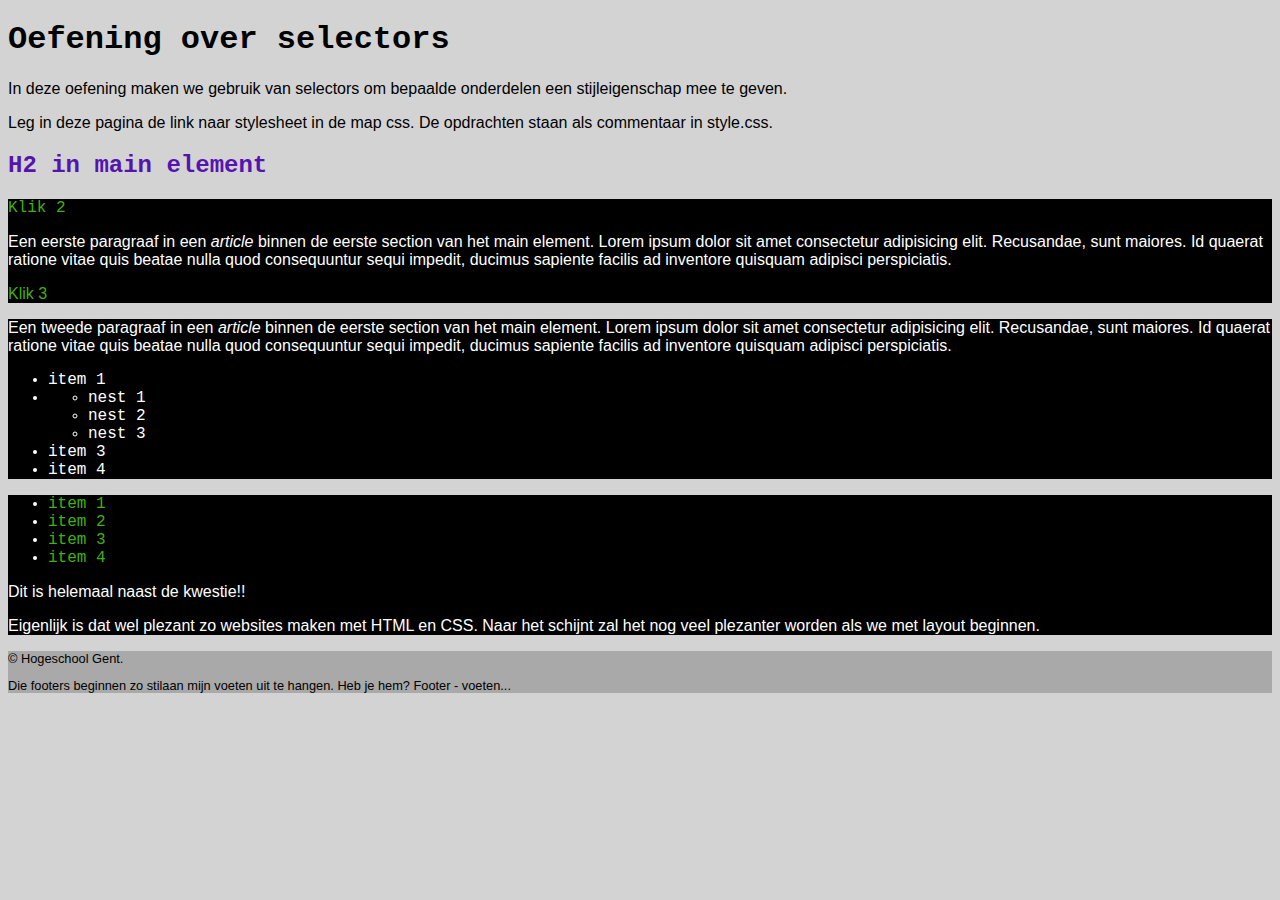
<file: oefening01-type-selectors/index.html>
<!DOCTYPE html>
<html lang="nl">

<head>
    <meta charset="UTF-8">
    <meta name="viewport" content="width=device-width, initial-scale=1.0">
    <title>Selectors</title>
    <link rel="stylesheet" href="css/style.css" />
</head>

<body>
    <header>
        <h1>Oefening over selectors</h1>
        <p>In deze oefening maken we gebruik van selectors om bepaalde onderdelen een stijleigenschap mee te geven.
        </p>
        <p>Leg in deze pagina de link naar stylesheet in de map css. De opdrachten staan als commentaar in style.css.
        </p>
    </header>
    <main>
        <h2>H2 in main element</h2>
        <section>
            <article>
                <a href="#">Klik 2</a>
                <p>Een eerste paragraaf in een <em>article</em> binnen de eerste section van het main element. Lorem
                    ipsum dolor sit amet consectetur adipisicing elit. Recusandae, sunt maiores. Id quaerat ratione
                    vitae quis beatae nulla quod consequuntur sequi impedit, ducimus sapiente facilis ad inventore
                    quisquam adipisci perspiciatis.</p>
                <p><a href="#">Klik 3</a></p>
            </article>
            <article>
                <p>Een tweede paragraaf in een <em>article</em> binnen de eerste section van het main element. Lorem
                    ipsum dolor sit amet consectetur adipisicing elit. Recusandae, sunt maiores. Id quaerat ratione
                    vitae quis beatae nulla quod consequuntur sequi impedit, ducimus sapiente facilis ad inventore
                    quisquam adipisci perspiciatis.
                </p>
                <ul>
                    <li>item 1</li>
                    <li>
                        <ul>
                            <li>nest 1</li>
                            <li>nest 2</li>
                            <li>nest 3</li>
                        </ul>
                    </li>
                    <li>item 3</li>
                    <li>item 4</li>
                </ul>
            </article>
        </section>
        <aside>
            <ul>
                <li><a href="#">item 1</a></li>
                <li><a href="#">item 2</a></li>
                <li><a href="#">item 3</a></li>
                <li><a href="#">item 4</a></li>
            </ul>
            <p>Dit is helemaal naast de kwestie!!</p>
            <p>Eigenlijk is dat wel plezant zo websites maken met HTML en CSS. Naar het schijnt zal het nog veel
                plezanter worden als we met layout beginnen. </p>
        </aside>
    </main>
    <footer>
        <p>&copy; Hogeschool Gent.</p>
        <p>Die footers beginnen zo stilaan mijn voeten uit te hangen. Heb je hem? Footer - voeten...</p>
    </footer>
</body>

</html>
</file>
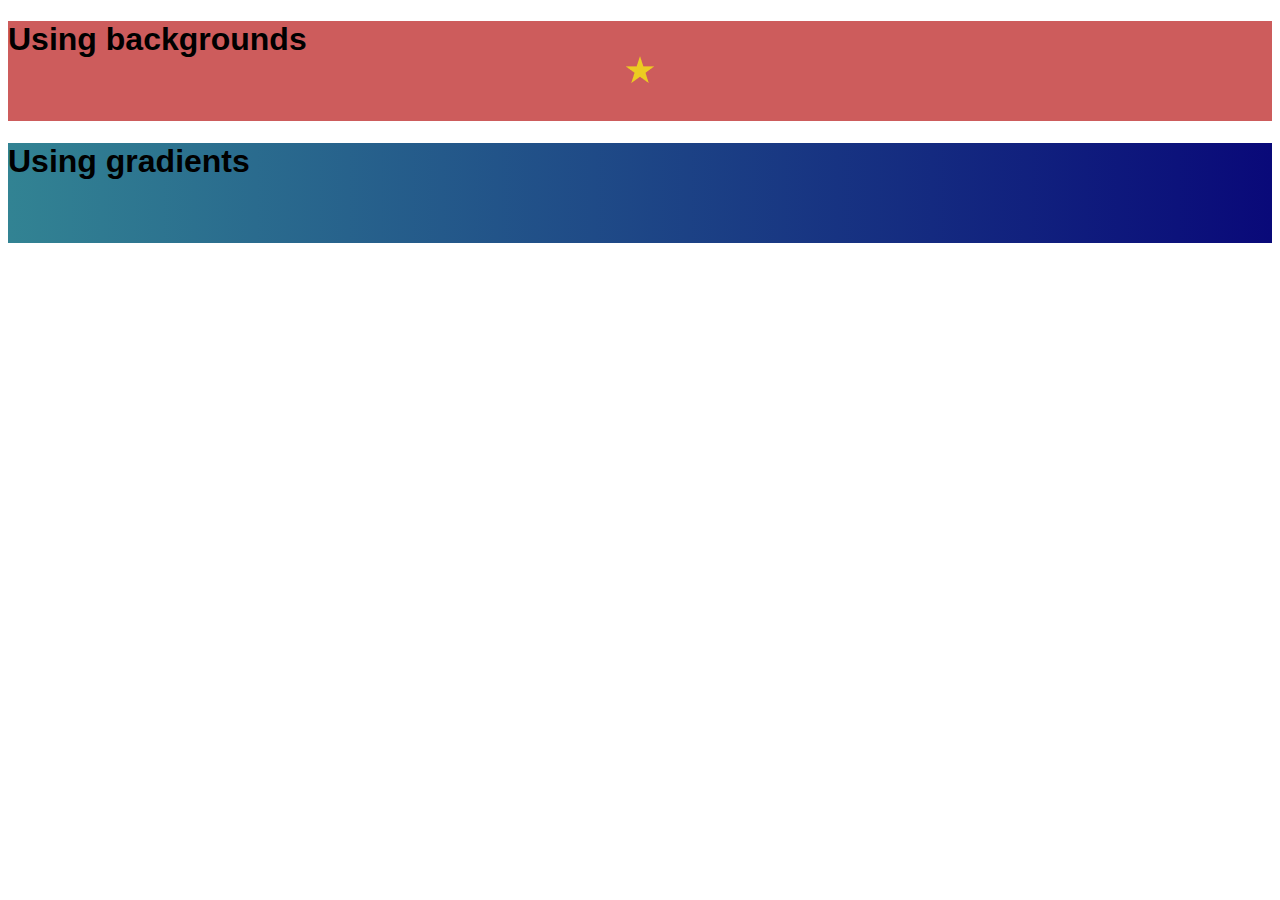
<file: oefening02-backgrounds-id-selectors/index.html>
<!DOCTYPE html>
<html lang="en">
  <head>
    <meta charset="UTF-8" />
    <meta name="viewport" content="width=device-width, initial-scale=1.0" />
    <title>Backgrounds</title>
    <link rel="stylesheet" href="css/style.css" />
  </head>
  <body>
    <div id="box-with-star">
      <h1>Using backgrounds</h1>
    </div>
    <div id="box-with-gradient">
      <h1>Using gradients</h1>
    </div>
  </body>
</html>
</file>
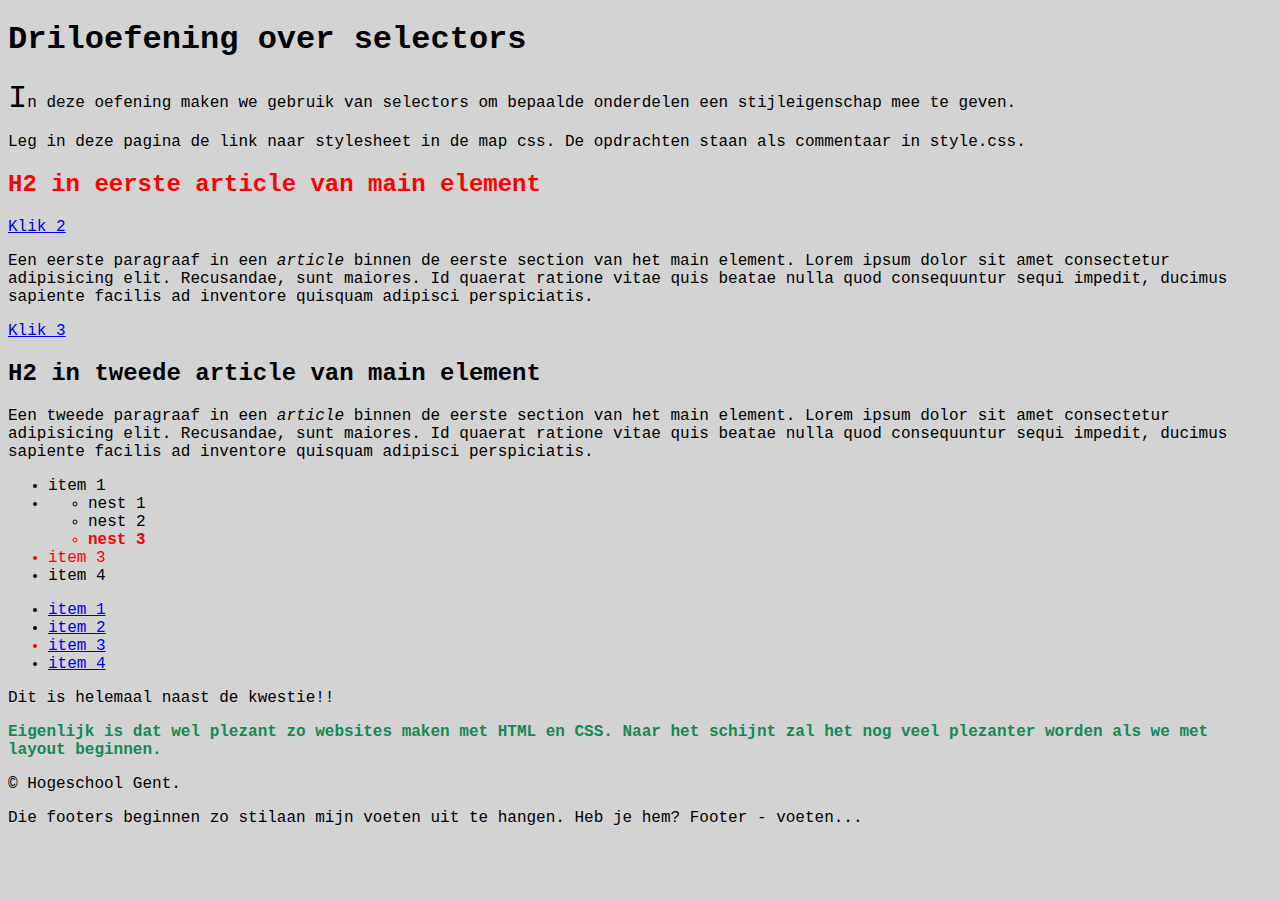
<file: oefening03-classs-selectors/index.html>
<!DOCTYPE html>
<html lang="nl">

<head>
    <meta charset="UTF-8">
    <meta name="viewport" content="width=device-width, initial-scale=1.0">
    <title>Selectors</title>
    <link rel="stylesheet" href="css/style.css" />
</head>

<body>
    <header>
        <h1>Driloefening over selectors</h1>
        <p><span class="groot">I</span>n deze oefening maken we gebruik van selectors om bepaalde onderdelen een stijleigenschap mee te geven.
        </p>
        <p>Leg in deze pagina de link naar stylesheet in de map css. De opdrachten staan als commentaar in style.css.
        </p>
    </header>
    <main>        
        <section>            
            <article>
                <h2 class="rood">H2 in eerste article van main element</h2>
                <a href="#">Klik 2</a>
                <p>Een eerste paragraaf in een <em>article</em> binnen de eerste section van het main element. Lorem
                    ipsum dolor sit amet consectetur adipisicing elit. Recusandae, sunt maiores. Id quaerat ratione
                    vitae quis beatae nulla quod consequuntur sequi impedit, ducimus sapiente facilis ad inventore
                    quisquam adipisci perspiciatis.</p>
                <p><a href="#">Klik 3</a></p>
            </article>
            <article>
                <h2>H2 in tweede article van main element</h2>
                <p>Een tweede paragraaf in een <em>article</em> binnen de eerste section van het main element. Lorem
                    ipsum dolor sit amet consectetur adipisicing elit. Recusandae, sunt maiores. Id quaerat ratione
                    vitae quis beatae nulla quod consequuntur sequi impedit, ducimus sapiente facilis ad inventore
                    quisquam adipisci perspiciatis.
                </p>
                <ul>
                    <li>item 1</li>
                    <li>
                        <ul>
                            <li>nest 1</li>
                            <li>nest 2</li>
                            <li class="rood vet">nest 3</li>
                        </ul>
                    </li>
                    <li  class="rood">item 3</li>
                    <li>item 4</li>
                </ul>
            </article>
        </section>
        <aside>
            <ul>
                <li><a href="#">item 1</a></li>
                <li><a href="#">item 2</a></li>
                <li class="rood"><a href="#">item 3</a></li>
                <li><a href="#">item 4</a></li>
            </ul>
            <p>Dit is helemaal naast de kwestie!!</p>
            <p class="groen">Eigenlijk is dat wel plezant zo websites maken met HTML en CSS. Naar het schijnt zal het
                nog veel
                plezanter worden als we met layout beginnen. </p>
        </aside>
    </main>
    <footer>
        <p>&copy; Hogeschool Gent.</p>
        <p>Die footers beginnen zo stilaan mijn voeten uit te hangen. Heb je hem? Footer - voeten...</p>
    </footer>
</body>

</html>
</file>
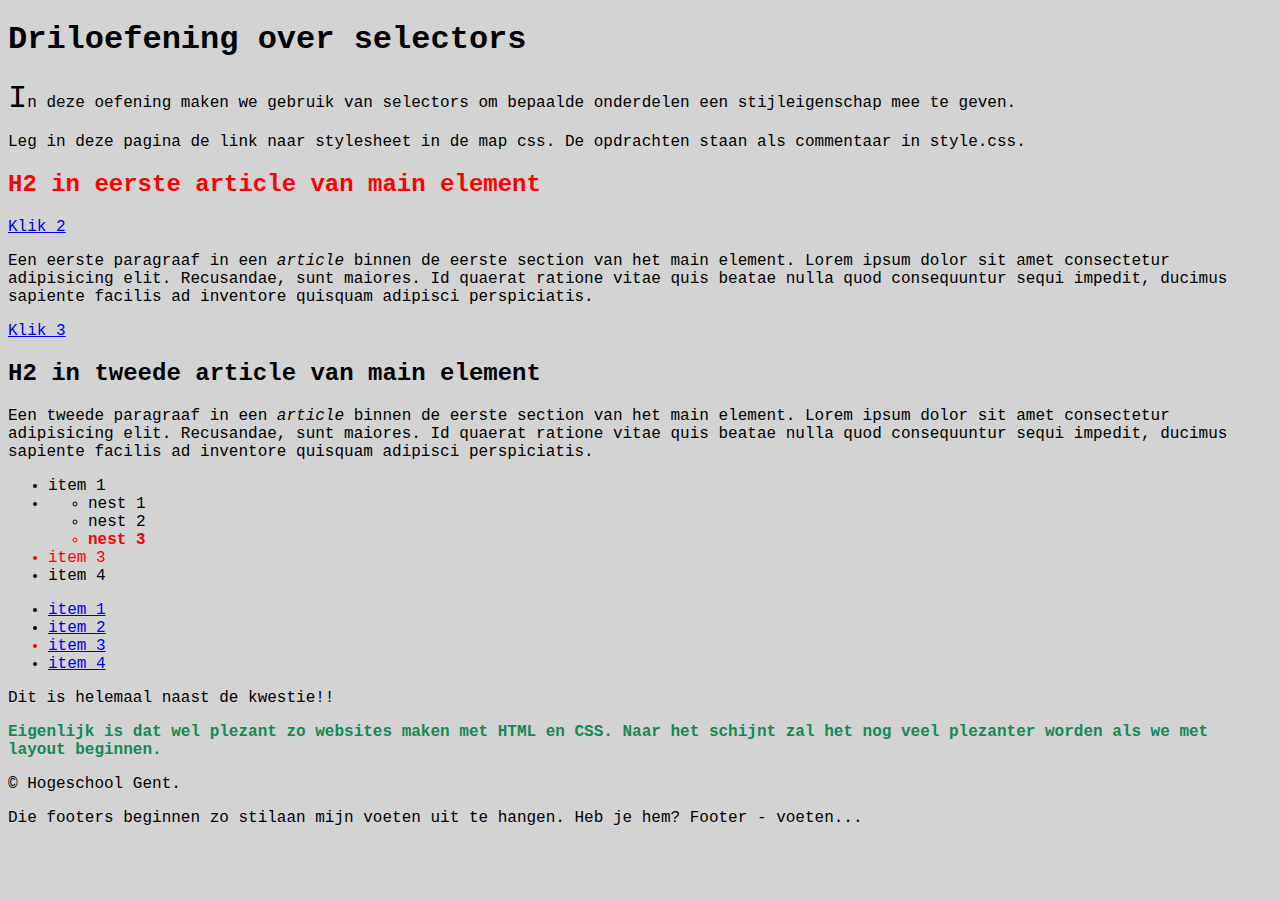
<file: oefening04-descendant-combinator_pseudo-classes_pseudo-elements/index.html>
<!DOCTYPE html>
<html lang="nl">

<head>
    <meta charset="UTF-8">
    <meta name="viewport" content="width=device-width, initial-scale=1.0">
    <meta http-equiv="X-UA-Compatible" content="ie=edge">
    <title>Selectors</title>
    <link rel="stylesheet" href="css/style.css" />
</head>

<body>
    <header>
        <h1>Driloefening over selectors</h1>
        <p>In deze oefening maken we gebruik van selectors om bepaalde onderdelen een stijleigenschap mee te geven.
        </p>
        <p>Leg in deze pagina de link naar stylesheet in de map css. De opdrachten staan als commentaar in style.css.
        </p>
    </header>
    <main>        
        <section>
            <article>
                <h2>H2 in eerste article van main element</h2>
                <a href="#">Klik 2</a>
                <p>Een eerste paragraaf in een <em>article</em> binnen de eerste section van het main element. Lorem
                    ipsum dolor sit amet consectetur adipisicing elit. Recusandae, sunt maiores. Id quaerat ratione
                    vitae quis beatae nulla quod consequuntur sequi impedit, ducimus sapiente facilis ad inventore
                    quisquam adipisci perspiciatis.</p>
                <p><a href="#">Klik 3</a></p>
            </article>
            <article>
                <h2>H2 in tweede article van main element</h2>
                <p>Een tweede paragraaf in een <em>article</em> binnen de eerste section van het main element. Lorem
                    ipsum dolor sit amet consectetur adipisicing elit. Recusandae, sunt maiores. Id quaerat ratione
                    vitae quis beatae nulla quod consequuntur sequi impedit, ducimus sapiente facilis ad inventore
                    quisquam adipisci perspiciatis.
                </p>
                <ul>
                    <li>item 1</li>
                    <li>
                        <ul>
                            <li>nest 1</li>
                            <li>nest 2</li>
                            <li>nest 3</li>
                        </ul>
                    </li>
                    <li>item 3</li>
                    <li>item 4</li>
                </ul>
            </article>
        </section>
        <aside>
            <ul>
                <li><a href="#">item 1</a></li>
                <li><a href="#">item 2</a></li>
                <li><a href="#">item 3</a></li>
                <li><a href="#">item 4</a></li>
            </ul>
            <p>Dit is helemaal naast de kwestie!!</p>
            <p>Eigenlijk is dat wel plezant zo websites maken met HTML en CSS. Naar het schijnt zal het
                nog veel
                plezanter worden als we met layout beginnen. </p>
        </aside>
    </main>
    <footer>
        <p>&copy; Hogeschool Gent.</p>
        <p>Die footers beginnen zo stilaan mijn voeten uit te hangen. Heb je hem? Footer - voeten...</p>
    </footer>
</body>

</html>
</file>
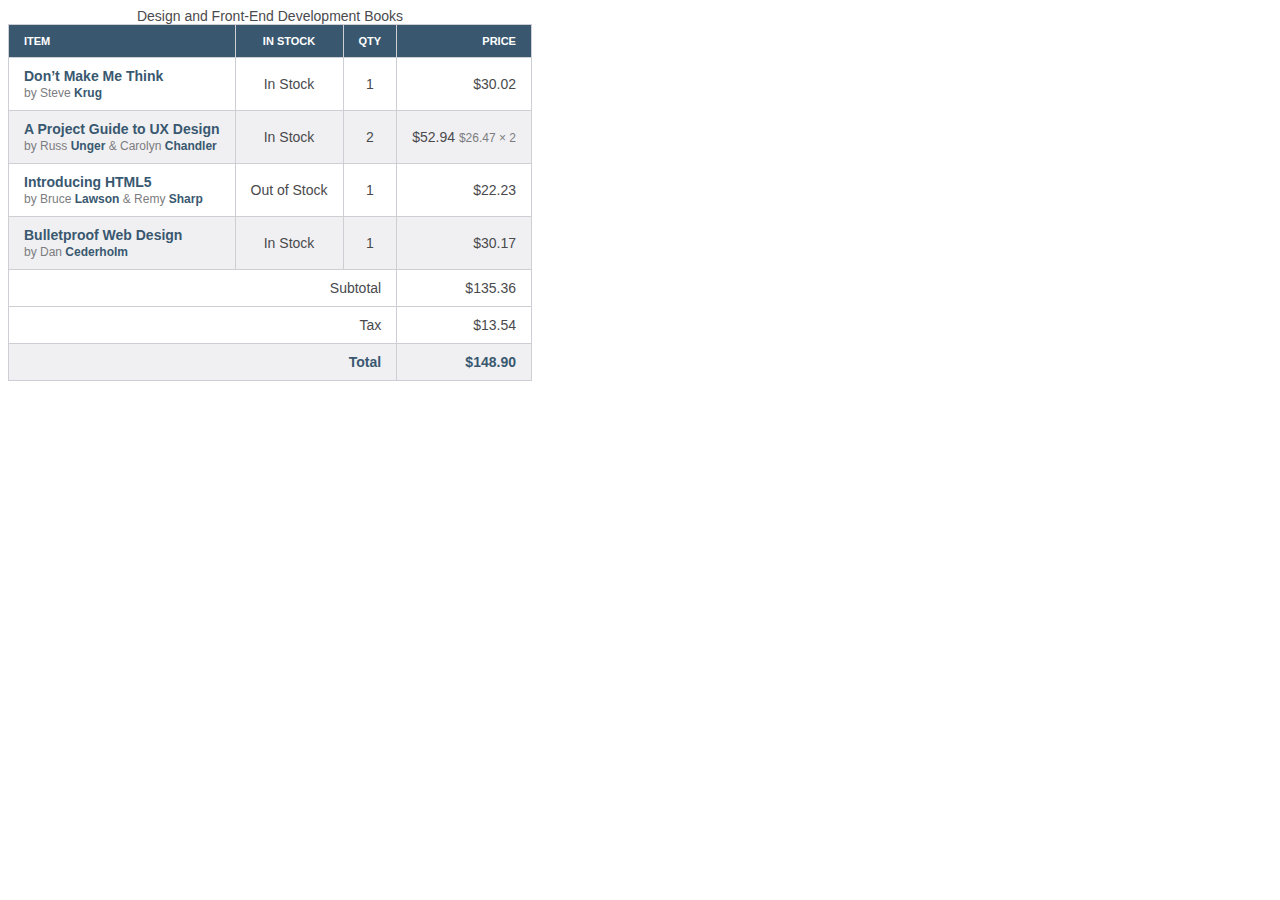
<file: oefening06-tabelopmaak/index.html>
<!doctype html>
<html lang="en">

<head>
    <meta charset="UTF-8">
    <title>Design and Front-End Development Books</title>
    <link href="css/style.css" type="text/css" rel="stylesheet" />
</head>

<body>
    <table>
        <caption>Design and Front-End Development Books</caption>
        <thead>
            <tr>
                <th scope="col">Item</th>
                <th scope="col">In stock</th>
                <th scope="col">Qty</th>
                <th scope="col">Price</th>
            </tr>
        </thead>
        <tbody>
            <tr>
                <td>
                    <strong>Don&#8217;t Make Me Think</strong>
                    <br>
                    <span>by Steve <strong>Krug</strong></span>
                </td>
                <td>In Stock</td>
                <td>1</td>
                <td>$30.02</td>
            </tr>
            <tr>
                <td>
                    <strong>A Project Guide to UX Design</strong>
                    <br>
                    <span>by Russ <strong>Unger</strong> &#38; Carolyn <strong>Chandler</strong></span>
                </td>
                <td>In Stock</td>
                <td>2</td>
                <td>$52.94 <span>$26.47 &#215; 2</span></td>
            </tr>
            <tr>
                <td>
                    <strong>Introducing HTML5</strong>
                    <br>
                    <span>by Bruce <strong>Lawson</strong> &#38; Remy <strong>Sharp</strong></span>
                </td>
                <td>Out of Stock</td>
                <td>1</td>
                <td>$22.23</td>
            </tr>
            <tr>
                <td>
                    <strong>Bulletproof Web Design</strong>
                    <br>
                    <span>by Dan <strong>Cederholm</strong></span>
                </td>
                <td>In Stock</td>
                <td>1</td>
                <td>$30.17</td>
            </tr>
        </tbody>
        <tfoot>
            <tr>
                <td colspan="3">Subtotal</td>
                <td>$135.36</td>
            </tr>
            <tr>
                <td colspan="3">Tax</td>
                <td>$13.54</td>
            </tr>
            <tr>
                <td colspan="3">Total</td>
                <td>$148.90</td>
            </tr>
        </tfoot>
    </table>
    <section>
</body>

</html>
</file>
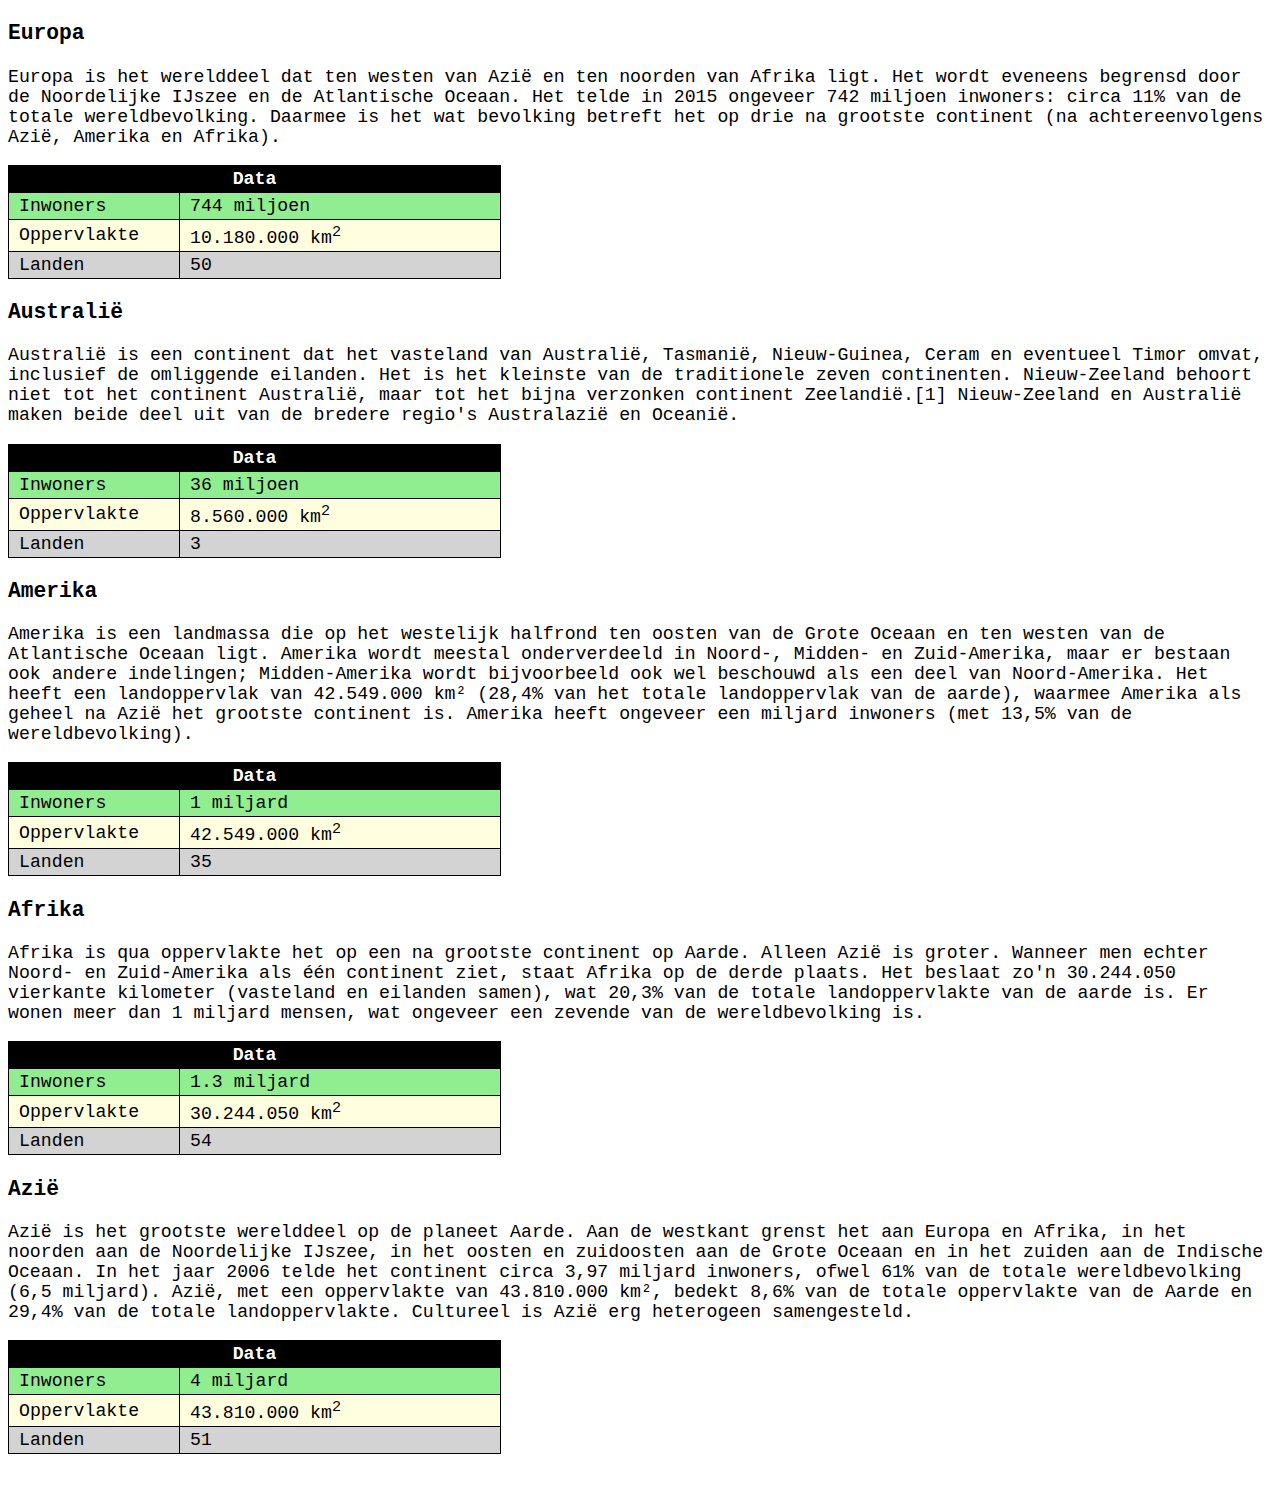
<file: oefening07-tabelopmaak/index.html>
<!DOCTYPE html>
<html lang="nl">

<head>
    <meta charset="UTF-8">
    <meta name="viewport" content="width=device-width, initial-scale=1.0">
    <meta http-equiv="X-UA-Compatible" content="ie=edge">
    <title>Tabellen</title>
    <link rel="stylesheet" href="css/style.css" />
</head>

<body>
    <main>
        <section>
            <h3>Europa</h3>
            <p>Europa is het werelddeel dat ten westen van Azië en ten noorden van Afrika ligt. Het wordt eveneens
                begrensd door de Noordelijke IJszee en de Atlantische Oceaan. Het telde in 2015 ongeveer 742 miljoen
                inwoners: circa 11% van de totale wereldbevolking. Daarmee is het wat bevolking betreft het op drie na
                grootste continent (na achtereenvolgens Azië, Amerika en Afrika).
            </p>
            <table>
                <tr><th colspan="2">Data</th></tr>
                <tr>
                    <td>Inwoners</td>
                    <td>744 miljoen</td>
                </tr>
                <tr>
                    <td>Oppervlakte</td>
                    <td>10.180.000 km<sup>2</sup></td>
                </tr>
                <tr>
                    <td>Landen</td>
                    <td>50</td>
                </tr>
            </table>
        </section>
        <section>
            <h3>Australië</h3>
            <p>Australië is een continent dat het vasteland van Australië, Tasmanië, Nieuw-Guinea, Ceram en eventueel
                Timor omvat, inclusief de omliggende eilanden. Het is het kleinste van de traditionele zeven
                continenten. Nieuw-Zeeland behoort niet tot het continent Australië, maar tot het bijna verzonken
                continent Zeelandië.[1] Nieuw-Zeeland en Australië maken beide deel uit van de bredere regio's
                Australazië en Oceanië.</p>
                <table>
                        <tr><th colspan="2">Data</th></tr>
                        <tr>
                            <td>Inwoners</td>
                            <td>36 miljoen</td>
                        </tr>
                        <tr>
                            <td>Oppervlakte</td>
                            <td>8.560.000 km<sup>2</sup></td>
                        </tr>
                        <tr>
                            <td>Landen</td>
                            <td>3</td>
                        </tr>
                    </table>
        </section>
        <section>
            <h3>Amerika</h3>
            <p>Amerika is een landmassa die op het westelijk halfrond ten oosten van de Grote Oceaan en ten westen van
                de Atlantische Oceaan ligt. Amerika wordt meestal onderverdeeld in Noord-, Midden- en Zuid-Amerika, maar
                er bestaan ook andere indelingen; Midden-Amerika wordt bijvoorbeeld ook wel beschouwd als een deel van
                Noord-Amerika. Het heeft een landoppervlak van 42.549.000 km² (28,4% van het totale landoppervlak van de
                aarde), waarmee Amerika als geheel na Azië het grootste continent is. Amerika heeft ongeveer een miljard
                inwoners (met 13,5% van de wereldbevolking).</p>
                <table>
                        <tr><th colspan="2">Data</th></tr>
                        <tr>
                            <td>Inwoners</td>
                            <td>1 miljard</td>
                        </tr>
                        <tr>
                            <td>Oppervlakte</td>
                            <td>42.549.000 km<sup>2</sup></td>
                        </tr>
                        <tr>
                            <td>Landen</td>
                            <td>35</td>
                        </tr>
                    </table>
        </section>
        <section>
            <h3>Afrika</h3>
            <p>Afrika is qua oppervlakte het op een na grootste continent op Aarde. Alleen Azië is groter. Wanneer men
                echter Noord- en Zuid-Amerika als één continent ziet, staat Afrika op de derde plaats. Het beslaat zo'n
                30.244.050 vierkante kilometer (vasteland en eilanden samen), wat 20,3% van de totale landoppervlakte
                van de aarde is. Er wonen meer dan 1 miljard mensen, wat ongeveer een zevende van de wereldbevolking is.
            </p>
            <table>
                    <tr><th colspan="2">Data</th></tr>
                    <tr>
                        <td>Inwoners</td>
                        <td>1.3 miljard</td>
                    </tr>
                    <tr>
                        <td>Oppervlakte</td>
                        <td>30.244.050 km<sup>2</sup></td>
                    </tr>
                    <tr>
                        <td>Landen</td>
                        <td>54</td>
                    </tr>
                </table>
        </section>
        <section>
            <h3>Azië</h3>
            <p>Azië is het grootste werelddeel op de planeet Aarde. Aan de westkant grenst het aan Europa en Afrika, in
                het noorden aan de Noordelijke IJszee, in het oosten en zuidoosten aan de Grote Oceaan en in het zuiden
                aan de Indische Oceaan. In het jaar 2006 telde het continent circa 3,97 miljard inwoners, ofwel 61% van
                de totale wereldbevolking (6,5 miljard). Azië, met een oppervlakte van 43.810.000 km², bedekt 8,6% van
                de totale oppervlakte van de Aarde en 29,4% van de totale landoppervlakte. Cultureel is Azië erg
                heterogeen samengesteld.</p>
                <table>
                        <tr><th colspan="2">Data</th></tr>
                        <tr>
                            <td>Inwoners</td>
                            <td>4 miljard</td>
                        </tr>
                        <tr>
                            <td>Oppervlakte</td>
                            <td>43.810.000 km<sup>2</sup></td>
                        </tr>
                        <tr>
                            <td>Landen</td>
                            <td>51</td>
                        </tr>
                    </table>
        </section>
    </main>
</body>

</html>
</file>
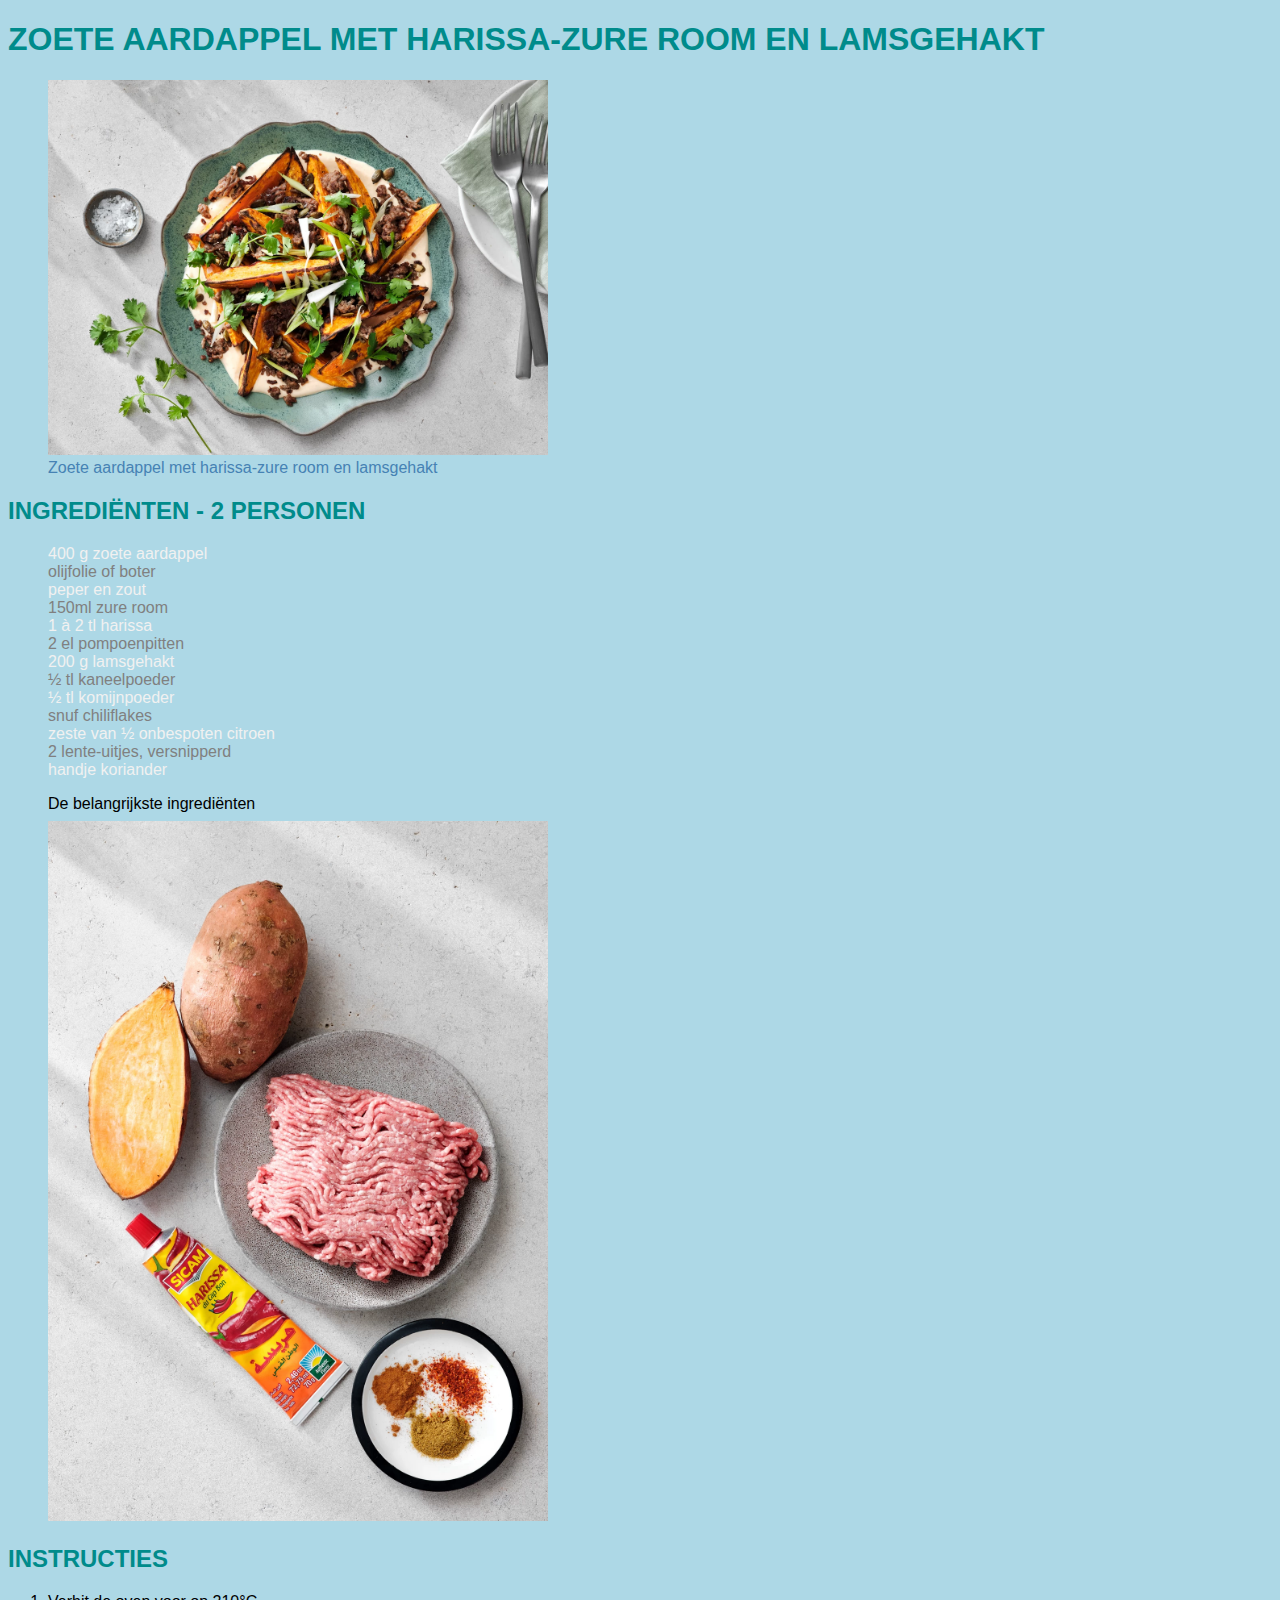
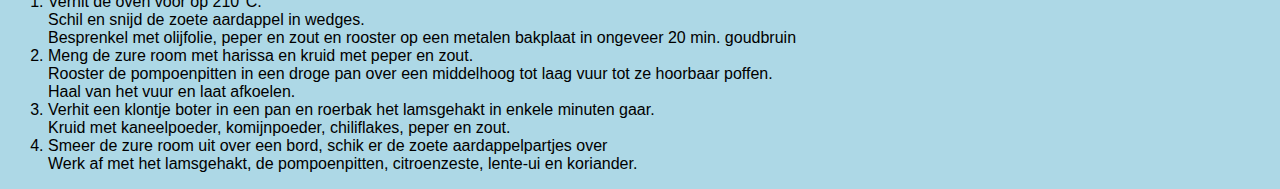
<file: oefening08-Lekkerrrrr/index.html>
<!DOCTYPE html>
<html lang="nl">
  <head>
    <meta charset="UTF-8" />
    <meta name="viewport" content="width=device-width, initial-scale=1.0" />
    <title>Lekkerrrrrr</title>
    <link rel="stylesheet" href="css/main.css">
  </head>
  <body>
      <h1>Zoete aardappel met harissa-zure room en lamsgehakt</h1>
      <figure>
        <img
          src="images/GerechtZoeteAardappel.webp"
          alt="Gerecht zoete aardappel - lamsgehakt"
          width="500"
        />
        <figcaption>
          Zoete aardappel met harissa-zure room en lamsgehakt
        </figcaption>
      </figure>
      <h2>Ingrediënten - 2 personen</h2>
      <ul>
        <li>400 g zoete aardappel</li>
        <li>olijfolie of boter</li>
        <li>peper en zout</li>
        <li>150ml zure room</li>
        <li>1 &agrave; 2 tl harissa</li>
        <li>2 el pompoenpitten</li>
        <li>200 g lamsgehakt</li>
        <li>&frac12; tl kaneelpoeder</li>
        <li>&frac12; tl komijnpoeder</li>
        <li>snuf chiliflakes</li>
        <li>zeste van &frac12; onbespoten citroen</li>
        <li>2 lente-uitjes, versnipperd</li>
        <li>handje koriander</li>
      </ul>
      <figure>        
        <figcaption>De belangrijkste ingrediënten</figcaption>
        <img src="images/ingredienten.webp" alt="Ingrediënten" width="500" />
      </figure>
      <h2>Instructies</h2>
      <ol>
        <li>
          Verhit de oven voor op 210&deg;C.<br />Schil en snijd de zoete
          aardappel in wedges.<br />
          Besprenkel met olijfolie, peper en zout en rooster op een metalen
          bakplaat in ongeveer 20 min. goudbruin
        </li>
        <li>
          Meng de zure room met ­harissa en kruid met peper en zout.<br />
          Rooster de pompoenpitten in een droge pan over een middelhoog tot laag
          vuur tot ze hoorbaar poffen.<br />
          Haal van het vuur en laat afkoelen.
        </li>
        <li>
          Verhit een klontje boter in een pan en roerbak het lamsgehakt in
          enkele minuten gaar.<br />
          Kruid met kaneel­poeder, komijnpoeder, chiliflakes, peper en zout.
        </li>
        <li>
          Smeer de zure room uit over een bord, schik er de zoete
          aardappelpartjes over<br>Werk af met het lamsgehakt, de pompoenpitten,
          ­citroenzeste, lente-ui en koriander.
        </li>
      </ol>
  </body>
</html>
</file>
<file: oefening01-type-selectors/css/style.css>
/* type selectors - group selectors */

/* Stel het lettertype voor de pagina in op Courier. Kies 
als fallback een gepaste generieke font family.
Zorg ervoor dat de achtergrond van de pagina de kleur lightgray krijgt. */

body {
  font-family: Courier, monospace;
  background-color: lightgray;
}

/* Alle heading2 krijgen de volgende tekstkleur #5614af */
h2 {
  color: #5614af;
}

/* Alle paragrafen hebben het lettertype: Comic Sans MS met als fallback sans-serif */
p {
  font-family: 'Comic Sans Ms', sans-serif;
}

/* Alle articles en asides hebben achtergrondkleur zwart en tekstkleur wit*/
article,
aside {
  background-color: black;
  color: white;
}

/* Alle hyperlinks hebben de kleur #43af11 en zijn niet onderlijnd*/
a {
  color: #43af11;
  text-decoration: none;
}

/*De footer heeft een lettergrootte van 0.8em en achtergrondkleur darkgray*/
footer {
  font-size: 0.8em;
  background-color: darkgray;
}
</file>
<file: oefening02-backgrounds-id-selectors/css/style.css>
/* Gebruik voor de webpagina het letttertype Arial Narrow. Als 
dat niet aanwezig is gebruik Helvetica. Sluit of met een 
generieke font family.
 */

body {
  font-family: 'Arial Narrow', Helvetica, sans-serif;
}

/* Alle div's hebben een hoogte (height) van 100 pixels en de 
achtergrondkleur is indianred. */
div {
  height: 100px;
  background-color: indianred;
}

/* Stel de ster (map images) in als achtergrondafbeelding 
voor de eerste div. De ster moet gecentreerd worden. */
#box-with-star {
  background-image: url(../images/star.png);
  background-repeat: no-repeat;
  background-position: center;
}

/* Voeg de onderstaande linear-gradient toe aan de tweede div:
     linear-gradient(90deg, rgba(2, 0, 36, 1) 0%, rgba(50, 131, 147, 1) 0%, rgba(9, 9, 121, 1) 100%); 
*/
#box-with-gradient {
  background-image: linear-gradient(
    90deg,
    rgba(2, 0, 36, 1) 0%,
    rgba(50, 131, 147, 1) 0%,
    rgba(9, 9, 121, 1) 100%
  );
}

/* EXTRA: vervang de linear-gradient door een gradient die je zelf 
gegenereert via https://cssgradient.io/   */
</file>
<file: oefening03-classs-selectors/css/style.css>
body{
    background-color: lightgray;
    font-family: Courier, monospace;
}
/* Class selectors */
/* In deze oefening maak je enkel gebruik
van class selectors (het is hier dus niet de bedoeling
om de descendant combinator of pseudo-classes/elements
te gebruiken. Deze komen aan bod in de volgende oefening */

/* de content van de h2 in het eerste artikel en de derde li 
van elke keuzelijst worden in het rood weergegeven. 
Definieer een class rood en pas deze toe op de juiste HTML-elementen.*/
.rood{
    color: red;
}

/* De derde li in de geneste keuzelijst moet vet worden weergegeven.
Definieer een class vet en pas deze toe op het juiste HTML-element */
.vet{
    font-weight: bold;
}

/* De eerste letter van de eerste paragraaf geef je
een lettergrootte van 2 em. Pas indien nodig de HTML aan.*/
.groot {
  font-size: 2em;
}

/* De laatste paragraaf van de aside in bold en tekstkleur #128956.
Definieer een class groen en pas deze toe op het juiste HTML-element.*/ 
.groen{
    color: #128956;
    font-weight: bold;
}
</file>
<file: oefening04-descendant-combinator_pseudo-classes_pseudo-elements/css/style.css>
body{
  background-color: lightgray;
  font-family: Courier, monospace;
}

/* Combinators - pseudo-classes - pseudo-elemnts  */
/**************************************************/

/* Het resultaat moet hetzelfde zijn als de vorige oefening maar 
    nu zonder class attributen toe te voegen.
    Bij deze oefening voeg je enkel CSS toe.
    De HTML laat je ongewijzigd.*/

/* De content van de h2 in het eerste artikel en de derde li 
van elke keuzelijst worden in het rood weergegeven. */
article:first-of-type h2, li:nth-child(3){
  color: red;
}

/* De derde li in de geneste keuzelijst moet vet worden weergegeven. */
ul ul li:nth-child(3){
  font-weight: bold;
}

/* De eerste letter van de eerste paragraaf geef je
een lettergrootte van 2 em.*/
header p:first-of-type::first-letter {
font-size: 2em;
}

/* De laatste paragraaf van de aside in bold en tekstkleur #128956.
Definieer een class groen en pas deze toe op het juiste HTML-element.*/ 
aside p:last-of-type{
  color: #128956;
  font-weight: bold;
}
</file>
<file: oefening06-tabelopmaak/css/style.css>
/* 
Vul de CSS-file verder aan. Het is bij deze oefening
niet de bedoeling dat je wijzigingen aanbrengt aan de HTML-code
Hou onder andere rekening met onderstaande richtlijnen:
  - Let op de tekstuitlijning van de tabelcellen.
  - Volgende kleuren en tekststylen worden gebruikt:
      tabel
        tekskleur: #4a4a4d
      heading table
        achtergrondkleur: #395870
        tekstkleur: white
        lettergrootte: 11 pixels
      achtergrond (gewone) even rijen en laatste rij:  
        tekstkleur: #f0f0f2;
      item-kolomwaarden
        titel en auteur - tekstkleur #395870;
        rest - tekstkleur: #7c7c80, lettergrootte: 12 pixels
      laatste rij:
        tekstkleur: #395870; 
        vet
*/

body {
    font-family: "Helvetica Neue", Helvetica, Arial, sans-serif;
    font-size: 14px;
}

table {
    border-collapse: collapse;
    color: #4a4a4d;   
}

th, td {
     border: 1px solid #cecfd5;
     padding: 10px 15px;
}

thead {
    background: #395870;
    color: #fff;
    font-size: 11px;
    text-transform: uppercase;
}

tbody tr:nth-child(even) {
  background: #f0f0f2;
}

table strong {
    color: #395870;
}

table span {
    color: #7c7c80;
    font-size: 12px;
}

th:first-child {    
    text-align: left;
}

th:last-child {
    text-align:right;
}

td:last-child {
    text-align: right;
}

tbody td:nth-child(2),
tbody td:nth-child(3) {
    text-align: center;
}

tfoot td{
    text-align: right;
}

tfoot tr:last-child {
    background: #f0f0f2;
    color: #395870;
    font-weight: bold;
}
</file>
<file: oefening07-tabelopmaak/css/style.css>
body{
    font-family:  monospace;
    font-size: 1.4em;
}

/*Table*/

table { 
  border-collapse: collapse;
}
th, td{ 
    border: 1px solid black;
    padding: 3px 10px;
}
table td:first-of-type{
    width: 150px;
}
table td:last-of-type{
    width: 300px;
}
table tr:first-child{
    color: white;
    background-color: black;
}
table tr:nth-child(2){
    background-color: lightgreen;
}
table tr:nth-child(3){
    background-color: lightyellow;
}
table tr:last-child{
    background-color: lightgray;
}
</file>
<file: oefening08-Lekkerrrrr/css/main.css>
body{
    font-family:Verdana, Geneva, Tahoma, sans-serif;
    background-color: lightblue;
}
h1,h2{
    text-transform: uppercase;
    color: darkcyan;
}

figcaption:last-child{
    color: steelblue;
}

figcaption:first-child{
  margin-bottom: 0.5em;
}

ul li{
    list-style-type: none;
}
ul li:nth-child(odd){
    color: #f1f1f1;
}
ul li:nth-child(even){
    color: gray;
}
</file>
